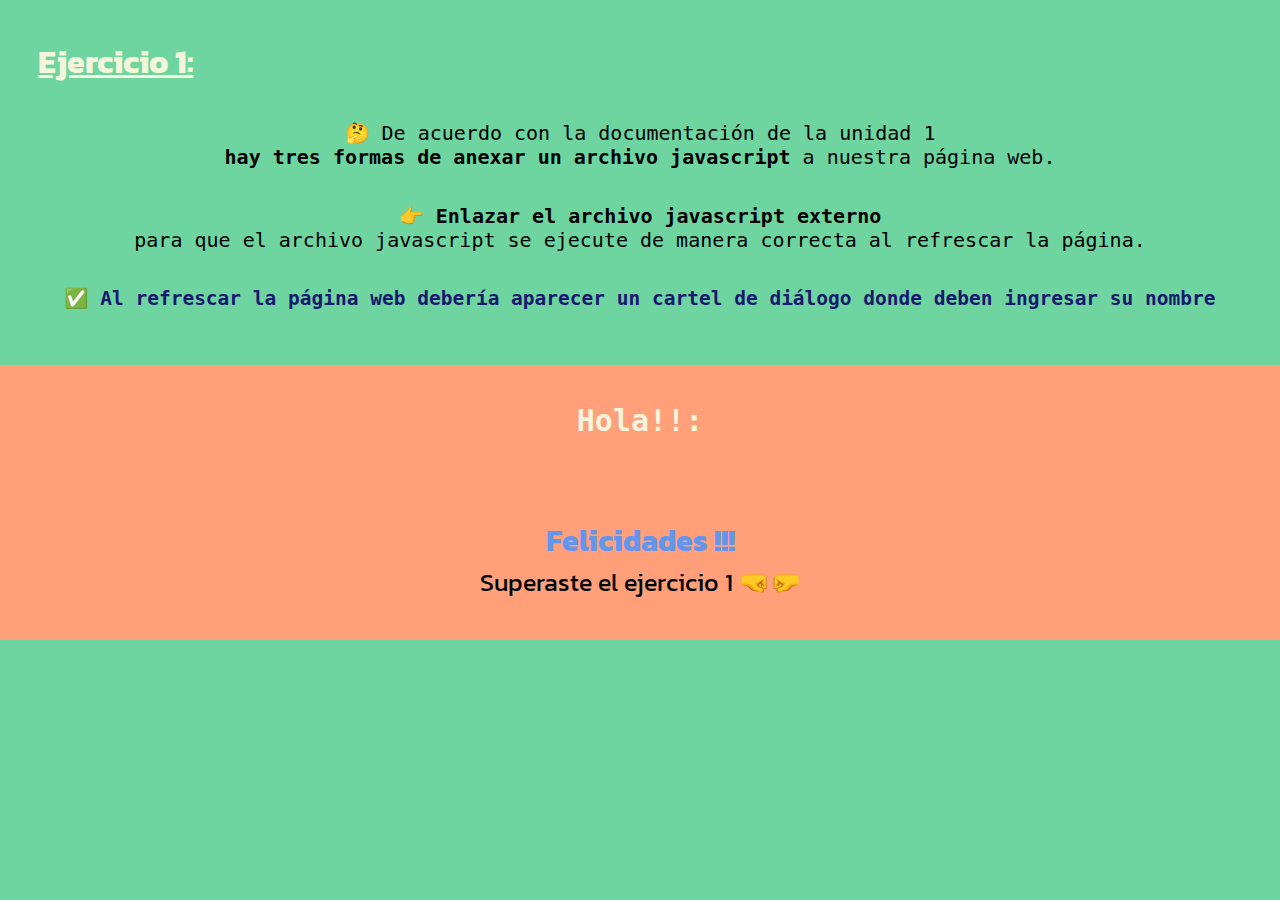
<file: Semana1/index.html>
<!DOCTYPE html>
<html lang="es">
<head>
    <meta charset="UTF-8">
    <meta name="viewport" content="width=device-width, initial-scale=1.0">
    <meta http-equiv="X-UA-Compatible" content="ie=edge">
    <link rel="stylesheet" href="css/estilo.css">
    <link href="https://fonts.googleapis.com/css?family=Kanit" rel="stylesheet">
    <title>Ejercicio 1</title>
    <script type="text/javascript" src="js/archivo.js"> </script>
</head>
<body>
    <div class="contenido1">
        <h1><u>Ejercicio 1:</u></h1>
        <p>
           🤔 De acuerdo con la documentación de la unidad 1 <br/><strong>hay tres formas 
            de anexar un archivo javascript</strong> a nuestra página web. 
        </p>
        <p>
            <strong>👉 Enlazar el archivo javascript externo</strong><br/>
            para que el archivo javascript se ejecute de manera correcta al refrescar la página.
        </p>
        <h2>✅ Al refrescar la página web debería aparecer un cartel de diálogo donde deben ingresar su nombre</h2>
    </div>
    <div class="contenido2">
        <h2>Hola!!:</h2>
        <h3 id="identidad"></h3>
        <h4>Felicidades !!!</h4>
        <p id="frase"></p>
    </div>
    
</body>
</html>
</file>
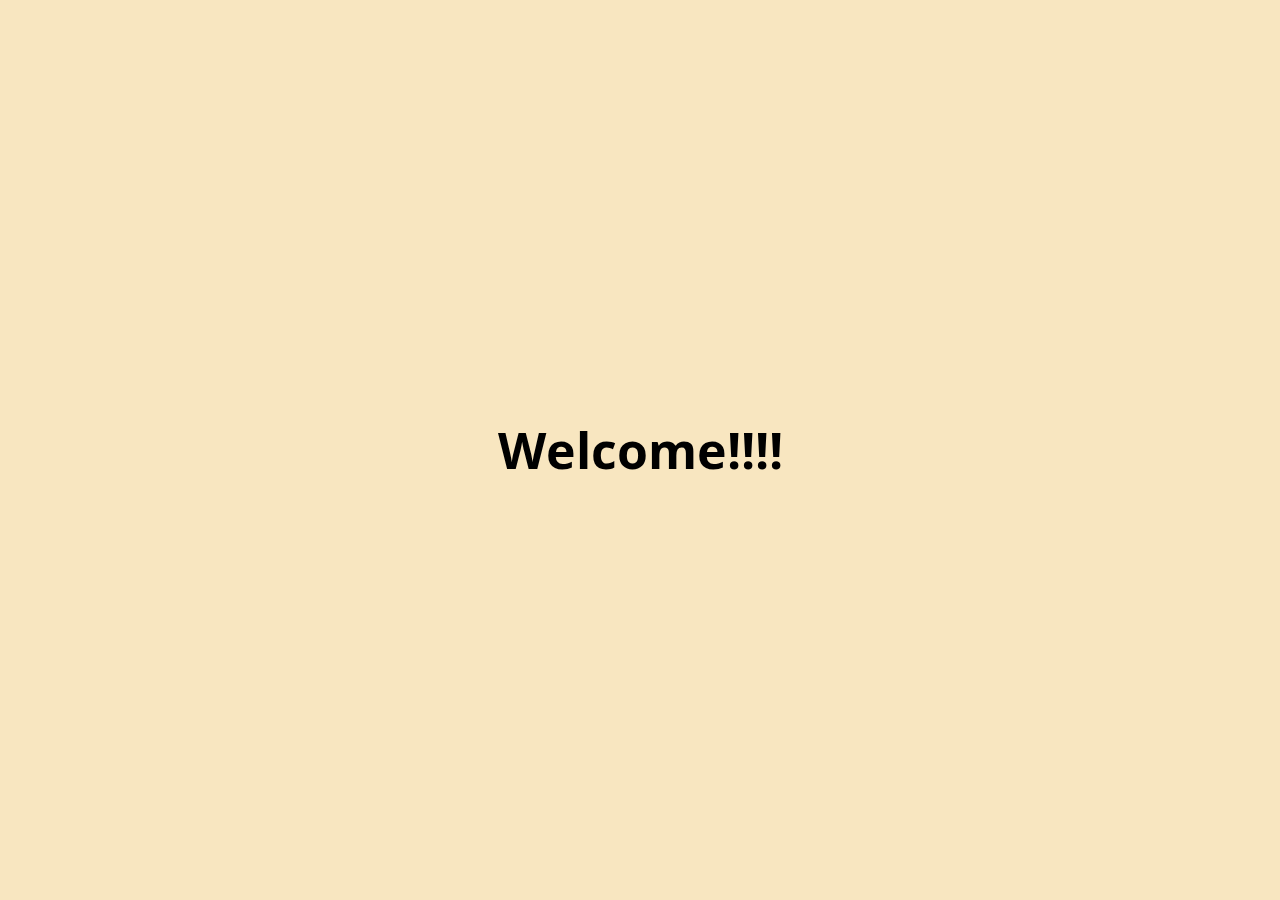
<file: Semana7/css/index.html>
<!DOCTYPE html>
<html lang="es">
<head>
    <meta charset="UTF-8">
    <meta name="viewport" content="width=device-width, initial-scale=1.0">
    <meta http-equiv="X-UA-Compatible" content="ie=edge">
    <link rel="stylesheet" href="estilo.css">
    <link href="https://fonts.googleapis.com/css?family=Kanit" rel="stylesheet">
    <title>Ejercicio 1</title>
   
</head>
<body>
    <h1>Welcome!!!!</h1>
    
</body>
</html>
</file>
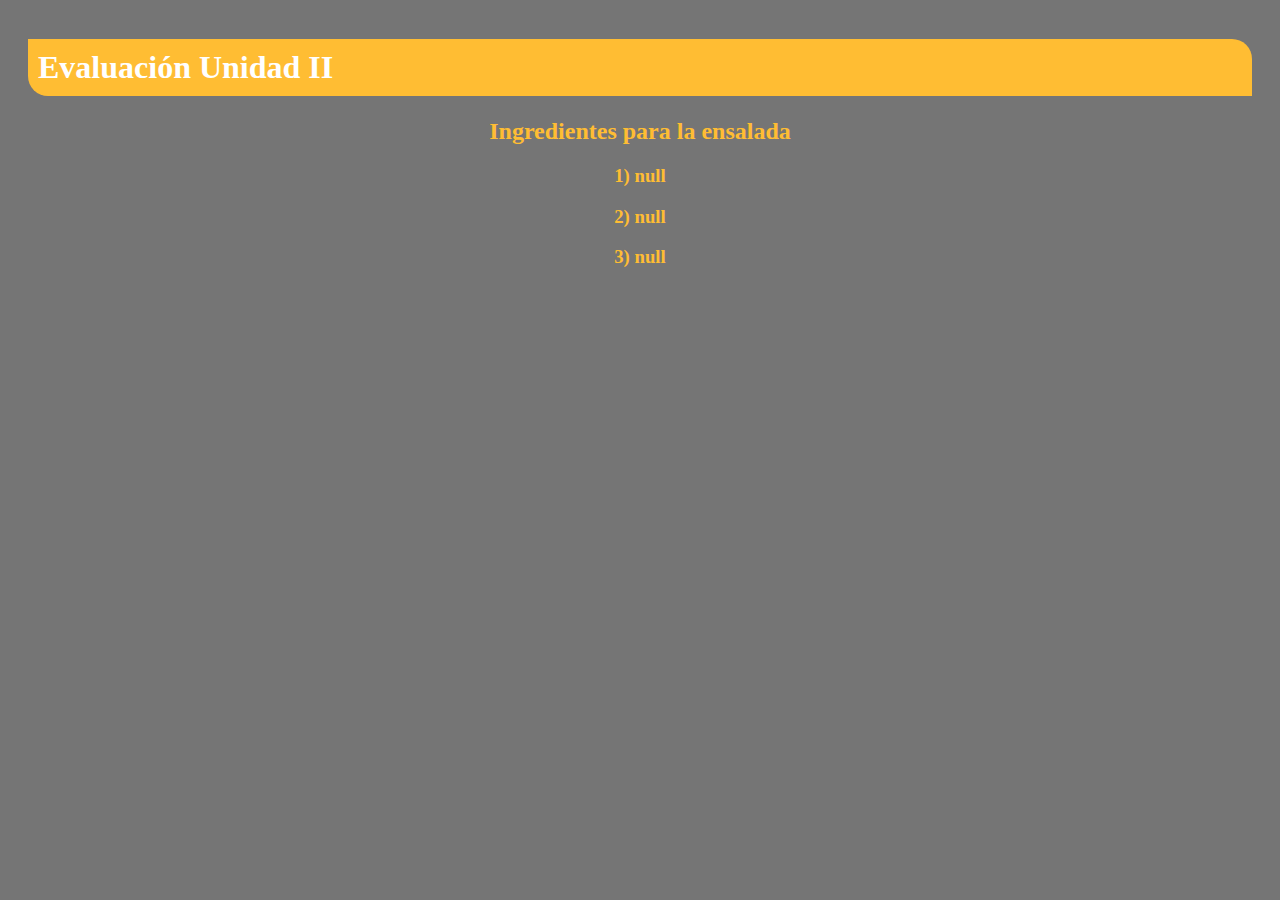
<file: semana2/evaluacion2_GomezG.html>
<!DOCTYPE html>
<html lang="es">
<head>
    <meta charset="UTF-8">
    <meta name="viewport" content="width=device-width, initial-scale=1.0">
    <meta http-equiv="X-UA-Compatible" content="ie=edge">
    <title>Evaluación 2</title>
    <link rel="stylesheet" href="css/estilo.css">
    <script type="text/javascript" src="js/recetario.js"> </script>
</head>
<body>
	
        <h1>Evaluación Unidad II</h1>
        <h2>Ingredientes para la ensalada</h2>
        <script type="text/javascript">
      
        document.write('<h3>1) '+ingredienteUno + '</h3>' )
        document.write('<h3>2) '+ingredienteDos + '</h3>')
        document.write('<h3>3) ' +ingredienteTres + '</h3>')
      
			
		</script>

</body>
</file>
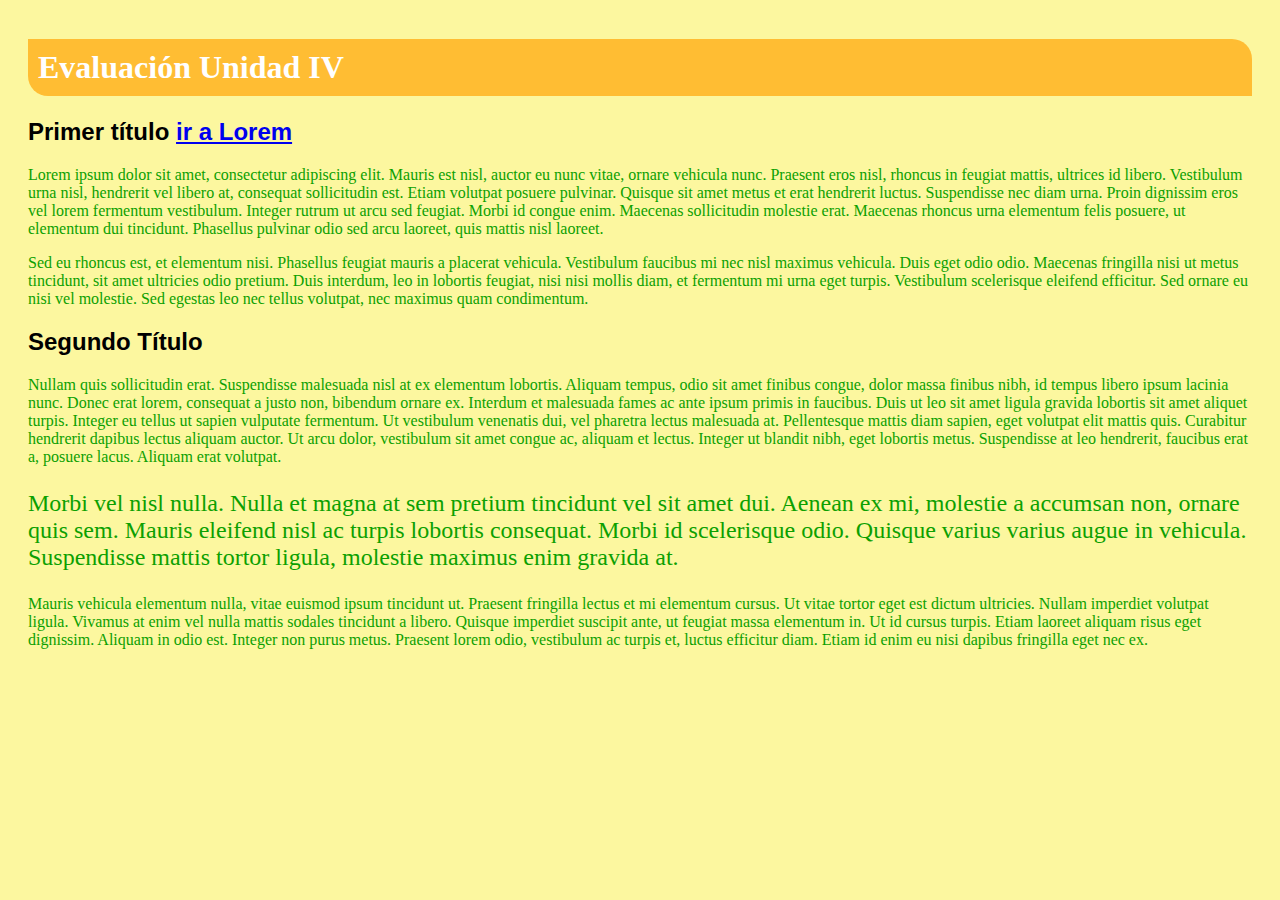
<file: semana4/evaluacion4_Gomez.html>
<!DOCTYPE html>
<html lang="es">
<head>
    <meta charset="UTF-8">
    <meta name="viewport" content="width=device-width, initial-scale=1.0">
    <meta http-equiv="X-UA-Compatible" content="ie=edge">
    <title>Evaluación 4</title>
    <link rel="stylesheet" href="css/estilo.css">
</head>
<body>
	
		<h1>Evaluación Unidad IV</h1>
		<h2>Primer título </h2>
<p>Lorem ipsum dolor sit amet, consectetur adipiscing elit. Mauris est nisl, auctor eu nunc vitae, ornare vehicula nunc. Praesent eros nisl, rhoncus in feugiat mattis, ultrices id libero. Vestibulum urna nisl, hendrerit vel libero at, consequat sollicitudin est. Etiam volutpat posuere pulvinar. Quisque sit amet metus et erat hendrerit luctus. Suspendisse nec diam urna. Proin dignissim eros vel lorem fermentum vestibulum. Integer rutrum ut arcu sed feugiat. Morbi id congue enim. Maecenas sollicitudin molestie erat. Maecenas rhoncus urna elementum felis posuere, ut elementum dui tincidunt. Phasellus pulvinar odio sed arcu laoreet, quis mattis nisl laoreet.</p>

<p>Sed eu rhoncus est, et elementum nisi. Phasellus feugiat mauris a placerat vehicula. Vestibulum faucibus mi nec nisl maximus vehicula. Duis eget odio odio. Maecenas fringilla nisi ut metus tincidunt, sit amet ultricies odio pretium. Duis interdum, leo in lobortis feugiat, nisi nisi mollis diam, et fermentum mi urna eget turpis. Vestibulum scelerisque eleifend efficitur. Sed ornare eu nisi vel molestie. Sed egestas leo nec tellus volutpat, nec maximus quam condimentum.</p>

<h2>Segundo Título</h2>
<p>Nullam quis sollicitudin erat. Suspendisse malesuada nisl at ex elementum lobortis. Aliquam tempus, odio sit amet finibus congue, dolor massa finibus nibh, id tempus libero ipsum lacinia nunc. Donec erat lorem, consequat a justo non, bibendum ornare ex. Interdum et malesuada fames ac ante ipsum primis in faucibus. Duis ut leo sit amet ligula gravida lobortis sit amet aliquet turpis. Integer eu tellus ut sapien vulputate fermentum. Ut vestibulum venenatis dui, vel pharetra lectus malesuada at. Pellentesque mattis diam sapien, eget volutpat elit mattis quis. Curabitur hendrerit dapibus lectus aliquam auctor. Ut arcu dolor, vestibulum sit amet congue ac, aliquam et lectus. Integer ut blandit nibh, eget lobortis metus. Suspendisse at leo hendrerit, faucibus erat a, posuere lacus. Aliquam erat volutpat.</p>

<p id="destacado">Morbi vel nisl nulla. Nulla et magna at sem pretium tincidunt vel sit amet dui. Aenean ex mi, molestie a accumsan non, ornare quis sem. Mauris eleifend nisl ac turpis lobortis consequat. Morbi id scelerisque odio. Quisque varius varius augue in vehicula. Suspendisse mattis tortor ligula, molestie maximus enim gravida at.</p>

<p>Mauris vehicula elementum nulla, vitae euismod ipsum tincidunt ut. Praesent fringilla lectus et mi elementum cursus. Ut vitae tortor eget est dictum ultricies. Nullam imperdiet volutpat ligula. Vivamus at enim vel nulla mattis sodales tincidunt a libero. Quisque imperdiet suscipit ante, ut feugiat massa elementum in. Ut id cursus turpis. Etiam laoreet aliquam risus eget dignissim. Aliquam in odio est. Integer non purus metus. Praesent lorem odio, vestibulum ac turpis et, luctus efficitur diam. Etiam id enim eu nisi dapibus fringilla eget nec ex.</p>
<script type="text/javascript" src="js/script.js"></script>
      
</body>
</html>
</file>
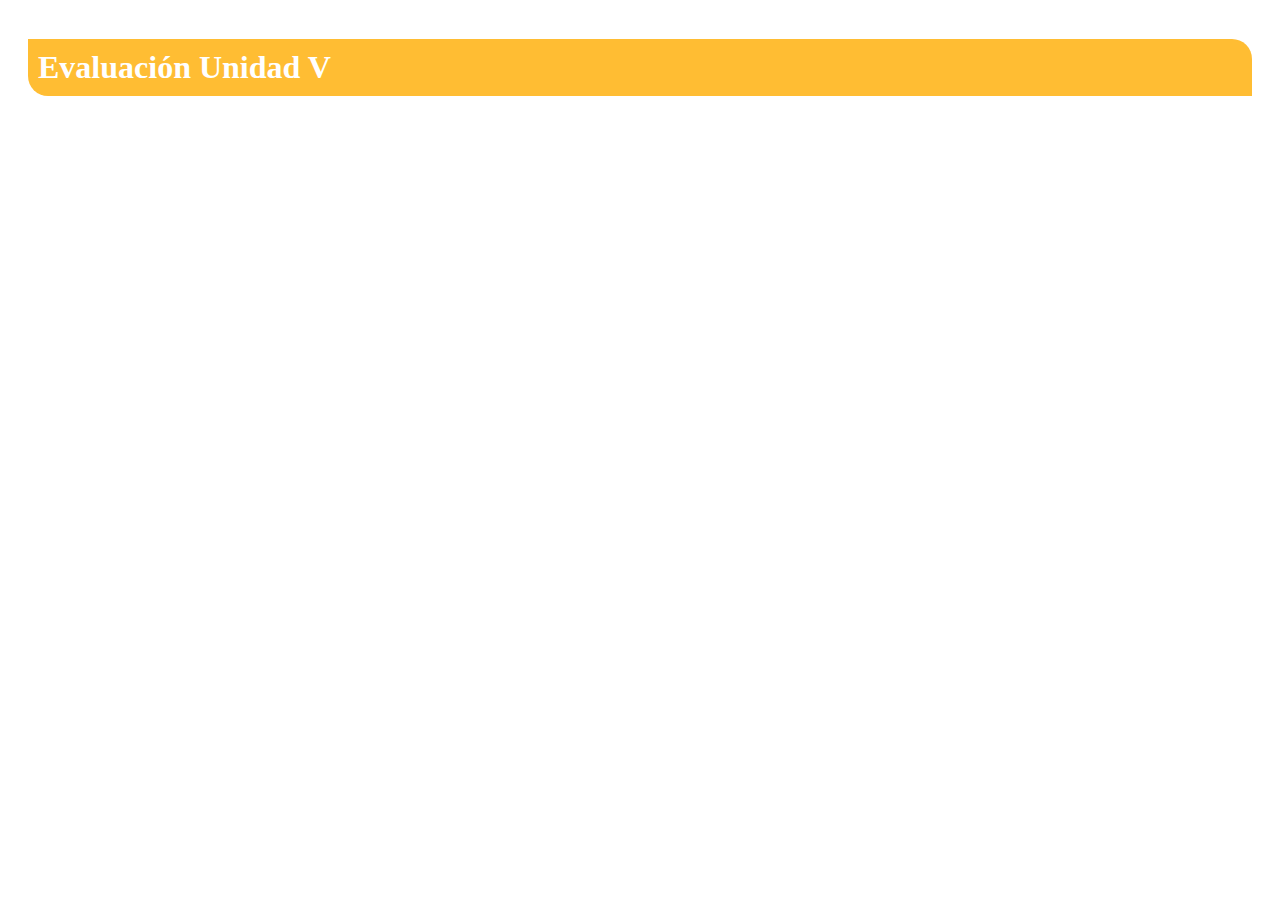
<file: Semana5/evaluacion5_Gomez.html>
<!DOCTYPE html>
<html lang="es">
<head>
    <meta charset="UTF-8">
    <meta name="viewport" content="width=device-width, initial-scale=1.0">
    <meta http-equiv="X-UA-Compatible" content="ie=edge">
    <title>Evaluación 5</title>
    <link rel="stylesheet" href="css/estilo.css">
</head>
<body>
	
        <h1>Evaluación Unidad V</h1>
        
        <div id="perdio" class="perdio">
            <h2>Ha Perdido</h2>
            <img src="img/perdio.jpg" alt="">

        </div>
            
        <div  id="gano" class="gano">
                <h2>Ha ganadoooo!!!</h2>
                <img src="img/feliz.jpg" alt="">
        </div>
		
<script type="text/javascript" src="js/script.js"></script>
</body>      
</html>
</file>
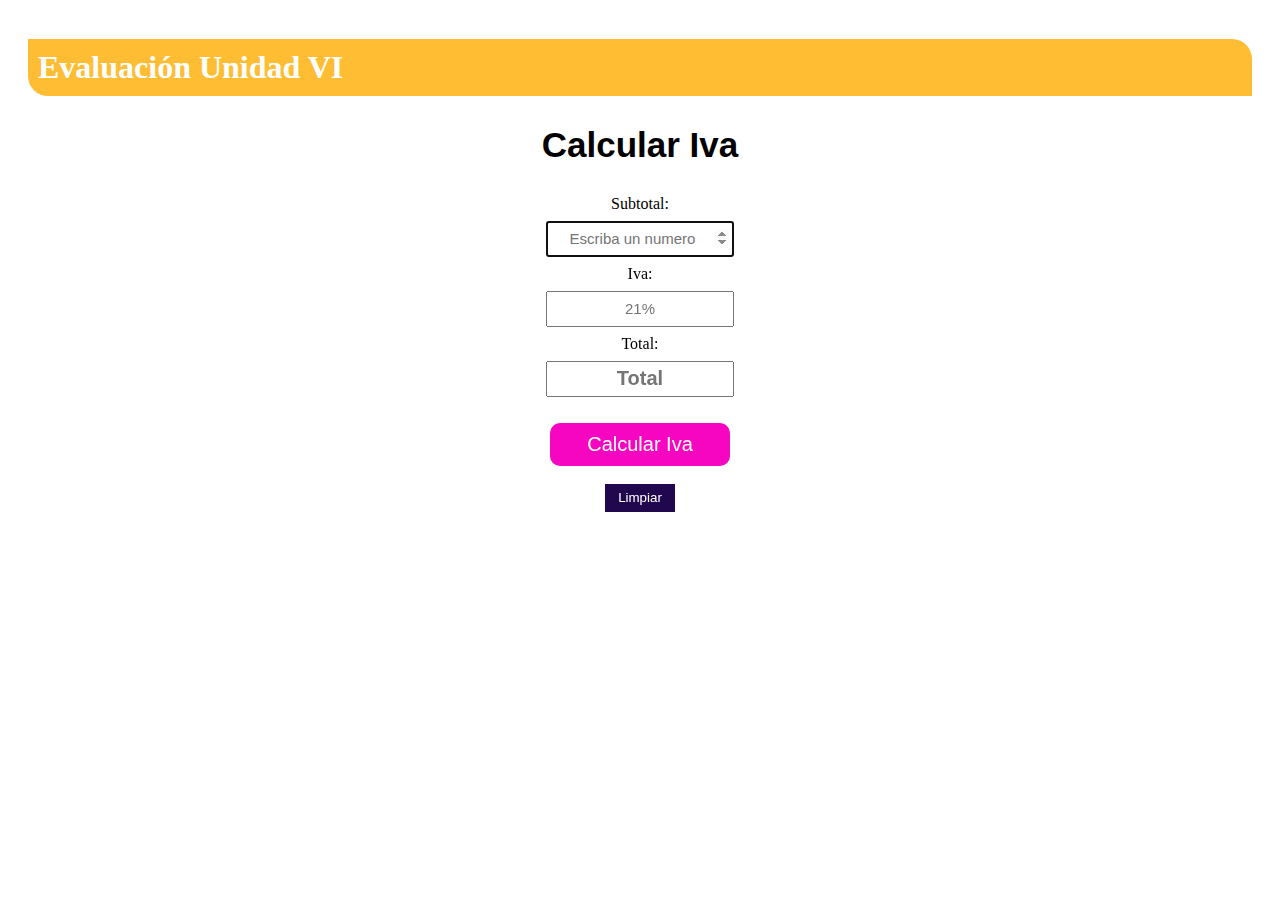
<file: Semana6/evaluacion6_Gomez.html>
<!DOCTYPE html>
<html lang="es">
<head>
    <meta charset="UTF-8">
    <meta name="viewport" content="width=device-width, initial-scale=1.0">
    <meta http-equiv="X-UA-Compatible" content="ie=edge">
    <title>Evaluación 6</title>
    <link rel="stylesheet" href="css/estilo.css">
</head>
<body>
	
        <h1>Evaluación Unidad VI</h1>
        <h2>Calcular Iva</h2>

        <form class="form">
               <label>Subtotal: </label>
                <input type="number" id="precio" autofocus placeholder="Escriba un numero" required>
               <label>Iva:</label>
                <input type="text" id="iva" placeholder="21%" readonly>
               
               <label>Total: </label>
                <input  class="totales"  type="text" id="precioTotal" placeholder="Total" readonly><br>


                <button  class="calcular"  type="button" onclick="calcular();">Calcular Iva</button><br>
                <button onclick="limpiar()">Limpiar</button>

        </form>
        
       
        <script type="text/javascript" src="js/funciones_evaluacion6_Gomez.js"></script>
</body>
</html>
</file>
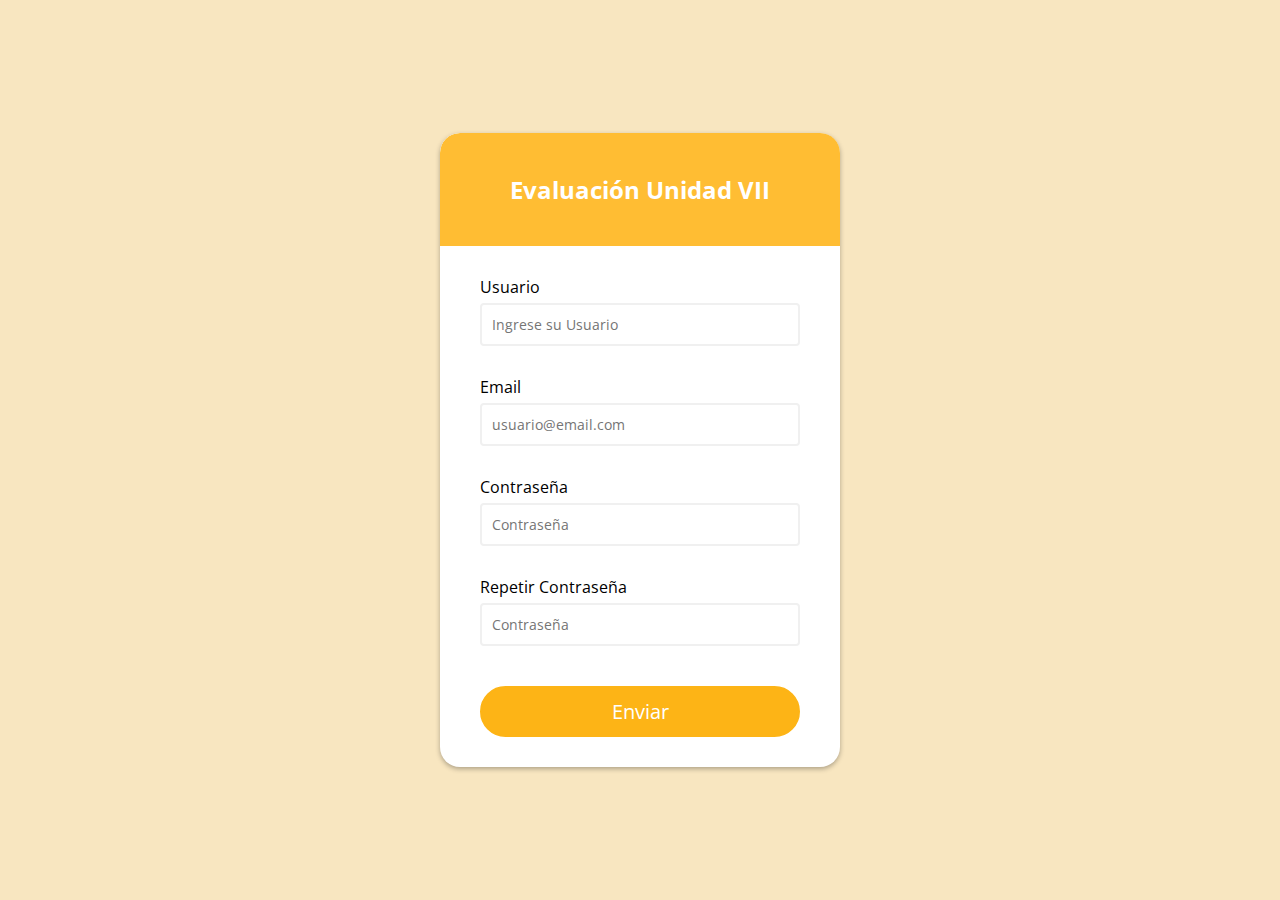
<file: Semana7/evaluacion7_Gomez.html>
<!DOCTYPE html>
<html lang="es">
<head>
    <meta charset="UTF-8">
    <meta name="viewport" content="width=device-width, initial-scale=1.0">
    <meta http-equiv="X-UA-Compatible" content="ie=edge">
    <title>Evaluación 7</title>
    <link rel="stylesheet" href="https://cdnjs.cloudflare.com/ajax/libs/font-awesome/5.15.3/css/all.min.css">
    <link rel="stylesheet" href="css/estilo.css">
</head>
<body>
	
		
        <div class="container">
            <div class="header">
                <h2>Evaluación Unidad VII</h2>
            </div>
            <form id="form" class="form">
                <div class="form-control">
                    <label for="username">Usuario</label>
                    <input type="text" placeholder="Ingrese su Usuario" id="username" />
                    <i class="fas fa-check-circle"></i>
                    <i class="fas fa-exclamation-circle"></i>
                    <small>Error message</small>
                </div>
                <div class="form-control">
                    <label for="email">Email</label>
                    <input type="email" placeholder="usuario@email.com" id="email" />
                    <i class="fas fa-check-circle"></i>
                    <i class="fas fa-exclamation-circle"></i>
                    <small>Error message</small>
                </div>
                <div class="form-control">
                    <label for="password">Contraseña</label>
                    <input type="password" placeholder="Contraseña" id="password"/>
                    <i class="fas fa-check-circle"></i>
                    <i class="fas fa-exclamation-circle"></i>
                    <small>Error message</small>
                </div>
                <div class="form-control">
                    <label for="password2">Repetir Contraseña</label>
                    <input type="password" placeholder="Contraseña" id="password2"/>
                    <i class="fas fa-check-circle"></i>
                    <i class="fas fa-exclamation-circle"></i>
                    <small>Error message</small>
                </div>

                                
                <div class="formulario__grupo formulario__grupo-btn-enviar">
                    <button type="submit" class="formulario__btn">Enviar</button>
                   
                </div>



          </form>
        </div>
        <script type="text/javascript" src="js/formulario.js"></script>
</body>
</html>
</file>
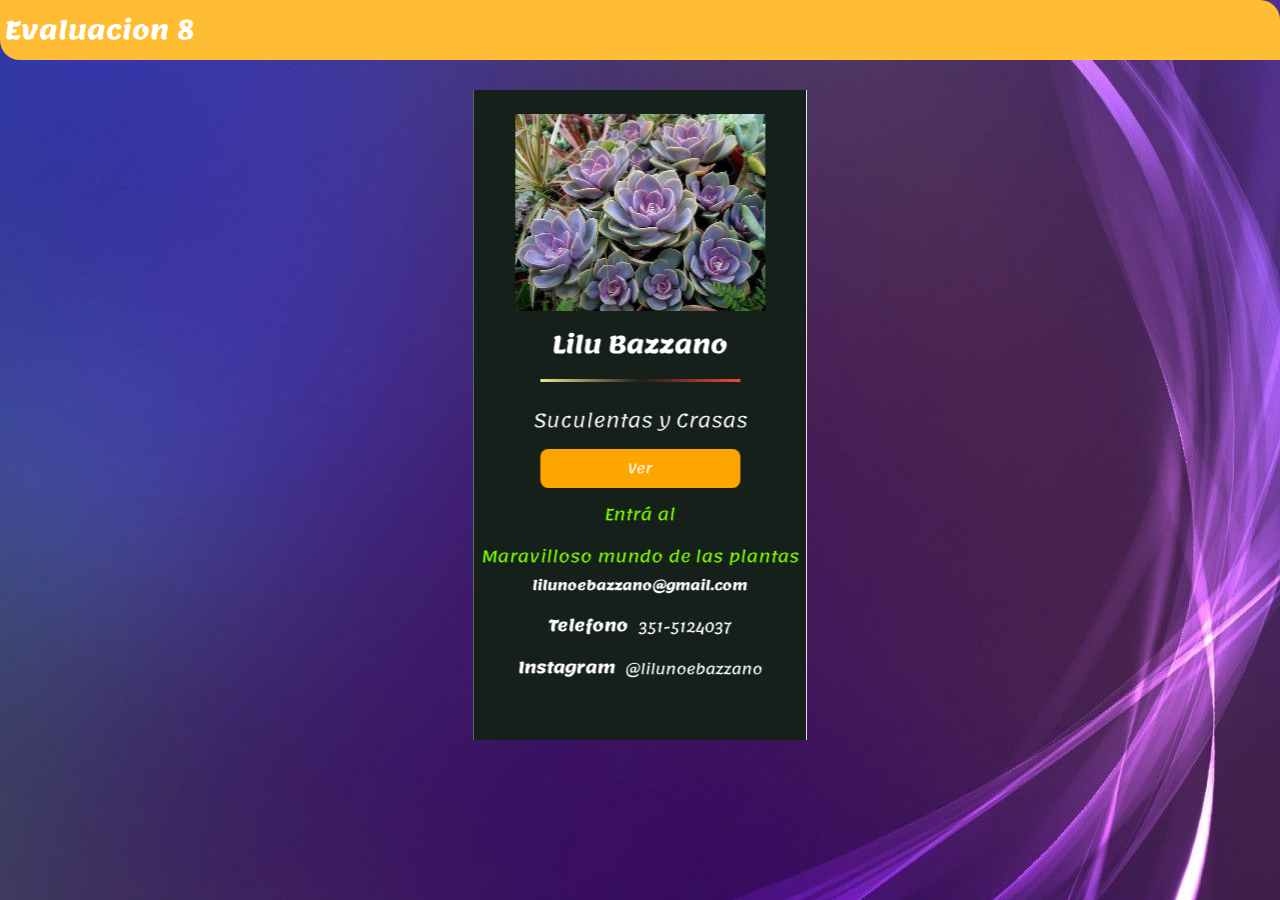
<file: Semana8/evaluacion8_Gomez.html>
<!DOCTYPE html>
<html lang="es">
<head>
    <meta charset="UTF-8">
    <meta name="viewport" content="width=device-width, initial-scale=1.0">
    <meta http-equiv="X-UA-Compatible" content="ie=edge">
    <title>Evaluación 8</title>
    <link rel="stylesheet" href="css/estilo.css">
</head>
<body>
<h1 class="nivel">Evaluacion 8</h1>
    <div class="contenedor-menu">
        
        <div class="pagina-izquierda">
            
            <div class="delante lado">
                
                <img src="images/fondo.jpg">
                <h1>Lilu Bazzano</h1>
                <hr>
                <h3>Suculentas y Crasas</h3>
                <button class="btn-ver-menu">Ver</button>
                <p>Entrá al</p>
                <p>Maravilloso mundo de las plantas</p>
                <h5>lilunoebazzano@gmail.com</h5>
                <ul>
                    <h5>Telefono</h5>
                    <label>351-5124037</label>
                </ul>
                <ul>
                    <h5>Instagram</h5>
                    <label>@lilunoebazzano</label>
                </ul>
            </div>
            
            <div class="atras lado">
                
                <div class="contenedor-lista">
                    <div class="lista-uno">
                        <h1>Suculentas</h1>
                        <img src="images/uno.jpg">
                        <h4>Aloe Nobilis Supervariegata</h4>
                        <p>Sus hojas son anchas, cortas, carnosas, de color 
                            verde-azulado con manchitas blanquecinas y los márgenes
                            espinosos. </p>
                        <hr>
                    </div>
                    <div class="lista-dos">
                        <h1>Suculentas</h1>
                        <img src="images/dos.jpg">
                        <h4>Praeger (Aeonium gomerense)</h4>
                        <p>Es de tipo perenne es capaz de alcanzar una altura máxima de 30 cm. Sus hojas carnosas están dispuestas en forma de roseta y son de color verde y con el borde ligeramente rojizo o violeta</p>
                        <hr>
                    </div>
                    <div class="lista-tres">
                        <h1>Suculentas</h1>
                        <img src="images/tres.jpg">
                        <h4>Mammillaria theresae</h4>
                        <p>Tiene varias protuberancias en su cuerpo llamados tubérculos. Estos son cilíndricos, y en su extremo tienen la areola, de la cual surgen las 22-35 espinas radiales de color blanquecino
                             y plumosas que tiene la especie.</p>
                    </div>
                </div>
                
            </div>
            
        </div>
        
        <div class="pagina-central">
            
            <div class="contenedor-lista">
                    <div class="lista-uno">
                        <h1>Suculentas</h1>
                        <img src="images/cuatro.jpg">
                        <h4>Echevería</h4>
                        <p>Se trata de plantas muy reconocibles por sus hojas estructuradas en forma de vistosa roseta,
                             sin tallo, con hojas de tonalidades entre verdes y azuladas.</p>
                        <hr>
                    </div>
                    <div class="lista-dos">
                        <h1>Suculentas</h1>
                        <img src="images/cinco.jpg">
                        <h4>Siempreviva (Sempervivum)</h4>
                        <p>Lorem ipsum dolor sit amet, consectetur adipisicing elit. Voluptate atque, animi expedita.</p>
                        <hr>
                    </div>
                    <div class="lista-tres">
                        <h1>Suculentas</h1>
                        <img src="images/seis.png">
                        <h4>Ojo de dragón (Huernia)</h4>
                        <p>Resultan muy vistosas, no solo por sus bonitos tallos de verde claro y cuerpo grueso, con dientes carnosos, sino también por las flores que le dan nombre,
                             de llamativo granate y con forma de campana y con el centro más oscuro</p>
                    </div>
                </div>
            
        </div>
        
        <div class="pagina-derecha">
            
            <div class="contenedor-lista lado-pagina-derecha">
                    <div class="lista-uno">
                        <h1>Suculentas</h1>
                        <img src="images/siete.jpg">
                        <h4>Cactus de Navidad</h4>
                        <p>Es uno de los tipos de cactus colgantes, 
                            que en muchos países acostumbra a usarse para decorar las casas en Navidad.</p>
                        <hr>
                    </div>
                    <div class="lista-dos">
                        <h1>Suculentas</h1>
                        <img src="images/ocho.jpg">
                        <h4>Aptenia</h4>
                        <p>Son hierbas perennes, suculentas y con las ramas rastreras. 
                            Las hojas carnosas, son opuestas y pecioladas, planas y  papilosas</p>
                        <hr>
                    </div>
                    <div class="lista-tres">
                        <h1>Suculentas</h1>
                        <img src="images/nueve.jpg">
                        <h4>Saxifraga</h4>
                        <p>Por lo general son plantas pequeñas de crecimiento rápido
                             y que florecen con profusión en primavera, con flores de forma estrellada.</p>
                    </div>
                </div>
            <div class="pagina-derecha-atras lado-pagina-derecha"></div>
            <div class="btn-cerrar lado-pagina-derecha">X</div>
        </div>
        
    </div>    
    <script src="js/jquery.js"></script>
    <script src="js/script.js"></script>
</body>
</html>
</file>
<file: Semana1/css/estilo.css>
body{
    margin: 0;
    background-color: #6fd5a0;
}
h1{
    margin: 0;
    color: #f5f5dc;
    font-family: 'Kanit', sans-serif;
}
.contenido1{
    background-color: #6fd5a0;
    padding: 3%;
}
.contenido1 p{
    font-family: monospace;
    font-size: 20px;
    text-align: center;
    margin: 35px 0px;
}
.contenido1 h2{
    font-family: monospace;
    text-align: center;
    color: #191970;
}
.contenido2{
    display: none;
    background-color: #ffa07a;
    padding: 3%;
    text-align: center;
}
.contenido2 h2{ 
    
    margin: 0;
    color: #f5f5dc;
    font-family: monospace;
    font-size: 30px;
}
.contenido2 h3{
    font-family: monospace;
    font-size: 40px;
}
.contenido2 h4{
    color: #6495ed;
    font-family: 'Kanit', sans-serif;
    font-size: 30px;
    margin: 0;
}
.contenido2 p{
    font-family: 'Kanit', sans-serif;
    font-size: 25px;
    margin: 0;
}
</file>
<file: Semana7/css/estilo.css>
@import url('https://fonts.googleapis.com/css?family=Muli&display=swap');
@import url('https://fonts.googleapis.com/css?family=Open+Sans:400,500&display=swap');

* {
	box-sizing: border-box;
}
h1{
	font-size: 50px;
}

body {
	background-color: #f8e6c0;
	font-family: 'Open Sans', sans-serif;
	display: flex;
	align-items: center;
	justify-content: center;
	min-height: 100vh;
	margin: 0;
}

.container {
	background-color: #fff;
	border-radius: 20px;
	box-shadow: 0 2px 5px rgba(0, 0, 0, 0.3);
	overflow: hidden;
	width: 400px;
	max-width: 100%;
}

.header {
	background-color: #ffbd33;
	color: #FFFFFF;
	padding: 40px 20px;
	border-radius:20px 0px 0px 0px;
	text-align: center;
}

.header h2 {
	margin: 0;
	
}

.form {
	padding: 30px 40px;	
}

.form-control {
	margin-bottom: 10px;
	padding-bottom: 20px;
	position: relative;
}

.form-control label {
	display: inline-block;
	margin-bottom: 5px;
}

.form-control input {
	border: 2px solid #f0f0f0;
	border-radius: 4px;
	display: block;
	font-family: inherit;
	font-size: 14px;
	padding: 10px;
	width: 100%;
}

.form-control input:focus {
	outline: 0;
	border-color: #777;
}

.form-control.success input {
	border-color: #2ecc71;
}

.form-control.error input {
	border-color: #e74c3c;
}

.form-control i {
	visibility: hidden;
	position: absolute;
	top: 40px;
	right: 10px;
}

.form-control.success i.fa-check-circle {
	color: #2ecc71;
	visibility: visible;
}

.form-control.error i.fa-exclamation-circle {
	color: #e74c3c;
	visibility: visible;
}

.form-control small {
	color: #e74c3c;
	position: absolute;
	bottom: 0;
	left: 0;
	visibility: hidden;
}

.form-control.error small {
	visibility: visible;
}

.form button {
	background-color: #fdb416;
	border: 2px solid #fdb416;
	border-radius: 50px;
	cursor: pointer;
	transition: .1s ease all;
	color: #fff;
	display: block;
	font-family: inherit;
	font-size: 20px;
	padding: 10px;
	margin-top: 20px;
	width: 100%;
}



.formulario__btn:hover {
	box-shadow: 3px 0px 30px rgba(163,163,163, 1);
}
</file>
<file: semana2/css/estilo.css>
body{
    
    font-family: Calibri;
	padding: 10px 20px;
	background: #757575;
	
}

h1 {
	color: #FFFFFF;
	background-color: #ffbd33;
	padding: 10px;
	border-radius:0 20px;
}
h2 {
	color: #ffbd33;
	text-align: center;
}
h3 {
	color: #ffbd33;
	text-align: center;
}
</file>
<file: semana4/css/estilo.css>
body{
    
    font-family: Calibri;
    padding: 10px 20px;
}

h1 {
	color: #FFFFFF;
	background-color: #ffbd33;
	padding: 10px;
	border-radius:0 20px;
}
</file>
<file: Semana5/css/estilo.css>
body{
    
    font-family: Calibri;
	padding: 10px 20px;
	background-color: #FFFFFF;
}

h1 {
	color: #FFFFFF;
	background-color: #ffbd33;
	padding: 10px;
	border-radius:0 20px;
}

.perdio, .gano{
	display: none;
}

.perdio h2{
	text-align: center;
	color: #ec1b25;
	font-size: 100px;

}

.perdio  img{
	display: block;
	margin-left: auto;
	margin-right: auto;
}

.gano h2{
	text-align: center;
	color: #0bf86e;
	font-size: 100px;

}
.gano  img{
	width: 50%;
	height: 40%;
	display: block;
	margin-left: auto;
	margin-right: auto;
}
</file>
<file: Semana6/css/estilo.css>
body{
    
    font-family: Calibri;
    padding: 10px 20px;
}

h1 {
	color: #FFFFFF;
	background-color: #ffbd33;
	padding: 10px;
	border-radius:0 20px;
}
h2{
	text-align: center;
	font-family: Arial, Helvetica, sans-serif;
	font-size: 35px;
	
}

.form {
	width: 100%;
	max-width: 200px;
	margin: 0 auto;
	display: flex;
	flex-direction: column;
	justify-content: center;
	align-items: center;
  }
  
  .form input {
	width: 90%;
	height: 30px;
	margin: 0.5rem;
	font-size: 15px;
	text-align: center;
  }
  .form .totales{
	font-weight: bold;
	font-size: 20px;
  }
  .form .calcular {
	 width: 90%;
	padding: 0.5em 1em;
	border-radius: 10px;
	background: rgb(247, 6, 194);
	cursor: pointer;
	font-size: 20px;
	color:white;
	  }

  .form button {
	padding: 0.5em 1em;
	border: none;
	background: rgb(33, 7, 77);
	cursor: pointer;
	color:white;
  }
</file>
<file: Semana8/css/estilo.css>
@import url('https://fonts.googleapis.com/css?family=Lemonada|Roboto');

*{
    padding: 0;
    margin: 0;
    box-sizing: border-box;
    *font-family: 'Roboto', sans-serif;
    font-family: 'Lemonada', cursive;
}
.nivel  {
	color: #FFFFFF;
	background-color: #ffbd33;
	padding: 5px;
    border-radius:0 20px;
    font-size: 25px;
}


body{
    background: #78a7be;
    background-image: url(../images/bg3.jpg);
    background-attachment: fixed;
    background-position: center;
}

.contenedor-menu{
    width: 1000px;
    height: 650px;
    display: flex;
    margin: auto;
    margin-top: 30px;
    perspective: 1500px;
}

.pagina-izquierda,
.pagina-central,
.pagina-derecha{
    padding: 10px;
    width: 100%;
    height: 100%;
    background: white;
}

.pagina-izquierda{
background: #ffffff;
background: -moz-linear-gradient(left, #ffffff 0%, #fcfcfc 0%, #ededed 100%);
background: -webkit-gradient(left top, right top, color-stop(0%, #ffffff), color-stop(0%, #fcfcfc), color-stop(100%, #ededed));
background: -webkit-linear-gradient(left, #ffffff 0%, #fcfcfc 0%, #ededed 100%);
background: -o-linear-gradient(left, #ffffff 0%, #fcfcfc 0%, #ededed 100%);
background: -ms-linear-gradient(left, #ffffff 0%, #fcfcfc 0%, #ededed 100%);
background: linear-gradient(to right, #ffffff 0%, #fcfcfc 0%, #ededed 100%);
filter: progid:DXImageTransform.Microsoft.gradient( startColorstr='#ffffff', endColorstr='#ededed', GradientType=1 );
}

.pagina-central{
background: #fcfcfc;
background: -moz-linear-gradient(left, #fcfcfc 0%, #ffffff 28%, #ededed 100%);
background: -webkit-gradient(left top, right top, color-stop(0%, #fcfcfc), color-stop(28%, #ffffff), color-stop(100%, #ededed));
background: -webkit-linear-gradient(left, #fcfcfc 0%, #ffffff 28%, #ededed 100%);
background: -o-linear-gradient(left, #fcfcfc 0%, #ffffff 28%, #ededed 100%);
background: -ms-linear-gradient(left, #fcfcfc 0%, #ffffff 28%, #ededed 100%);
background: linear-gradient(to right, #fcfcfc 0%, #ffffff 28%, #ededed 100%);
filter: progid:DXImageTransform.Microsoft.gradient( startColorstr='#fcfcfc', endColorstr='#ededed', GradientType=1 );
}

.contenedor-lista{
    width: 100%;
    height: 100%;
}

.lista-uno,
.lista-dos,
.lista-tres{
    width: 100%;
    text-align: center;
}

.lista-uno h1,
.lista-dos h1,
.lista-tres h1{
    font-size: 20px;
    text-align: center;
    color: chartreuse;
    
}

.lista-uno img,
.lista-dos img,
.lista-tres img{
    width: 100px;
    height: 80px;
}

.lista-uno p,
.lista-dos p,
.lista-tres p{
    font-family: 'Roboto', sans-serif;
    font-size: 10px;
}

.delante  p{
    color: chartreuse;
}

.lista-uno hr,
.lista-dos hr,
.lista-tres hr{
    width: 100px;
    height: 3px;
    margin: auto;
    border-style: none;
    background: -webkit-linear-gradient(left, red, blue, #23cbff);
    margin-top: 10px;
}



/*Aplicando Efectos de movimientos*/



.pagina-izquierda{
    transform: rotateY(180deg);
    transition: all 1s;
    transform-origin: right;
    transform-style: preserve-3d;
    z-index: 10;
}

.pagina-izquierda2{
    transform: rotateY(0deg);
}

.lado{
    backface-visibility: hidden;
}

.delante{
    transform: rotateY(180deg);
    width: 100%;
    height: 100%;
    background: rgb(22, 32, 27);
    text-align: center;
    position: absolute;
    color: #fff;
    top: 0;
    left: 0;
}

.delante img{
    width: 250px;
    margin: auto;
    margin-top: 24px;
}

.delante h1{
    font-size: 24px;
    text-align: center;
    color: #fff;
}

.delante hr{
    width: 200px;
    height: 3px;
    border-style: none;
    margin: auto;
    background: -webkit-linear-gradient(left, #f4e48a, #212120, #fa4632);
    margin-top: 10px;
}

.delante h3{
    font-weight: 100;
    margin-top: 20px;
    color: #fff;
}

.delante button{
    width: 200px;
    padding: 6px;
    background: orange;
    border-style: none;
    border-radius: 8px;
    color: white;
    margin-top: 10px;
    transition: all 300ms;
    cursor: pointer;
}

.delante button:hover{
    transform: translateY(10px);
    box-shadow: 0px -5px 10px 0px #969696;
}


.delante h4{
    margin-top: 10px;
}

.delante p{
    margin-top: 10px;
}

.delante ul{
    display: flex;
    justify-content: center;
    margin-top: 10px;
}

.delante ul h5{
    font-size: 16px;
}

.delante ul label{
    font-size: 14px;
    margin-top: 4px;
    margin-left: 10px;
}



/*Pagina derecha animacion*/

.pagina-derecha{
    transform: rotateY(-180deg);
    transform-origin: left;
    transition: 1s;
    transform-style: preserve-3d;
}

.pagina-derecha2{
    transform: rotateY(0deg);
}

.lado-pagina-derecha{
    backface-visibility: hidden;
}

.pagina-derecha-atras{
    width: 100%;
    height: 100%;
    position: absolute;
    top: 0;
    left: 0;
    transform: rotateY(180deg);
    background:rgb(22, 32, 27);
    border: 6px double #fcfcfc;
    border-right: none;
}

.btn-cerrar{
    position: absolute;
    top: -20px;
    right: -20px;
    width: 50px;
    height: 50px;
    background: rgba(0,0,0,0.8);
    border-radius: 50%;
    color: white;
    text-align: center;
    line-height: 3;
    filter: blur(1px);
    transition: all 300ms;
    cursor: pointer;
}

.btn-cerrar:hover{
    filter: blur(0px);
}
</file>
